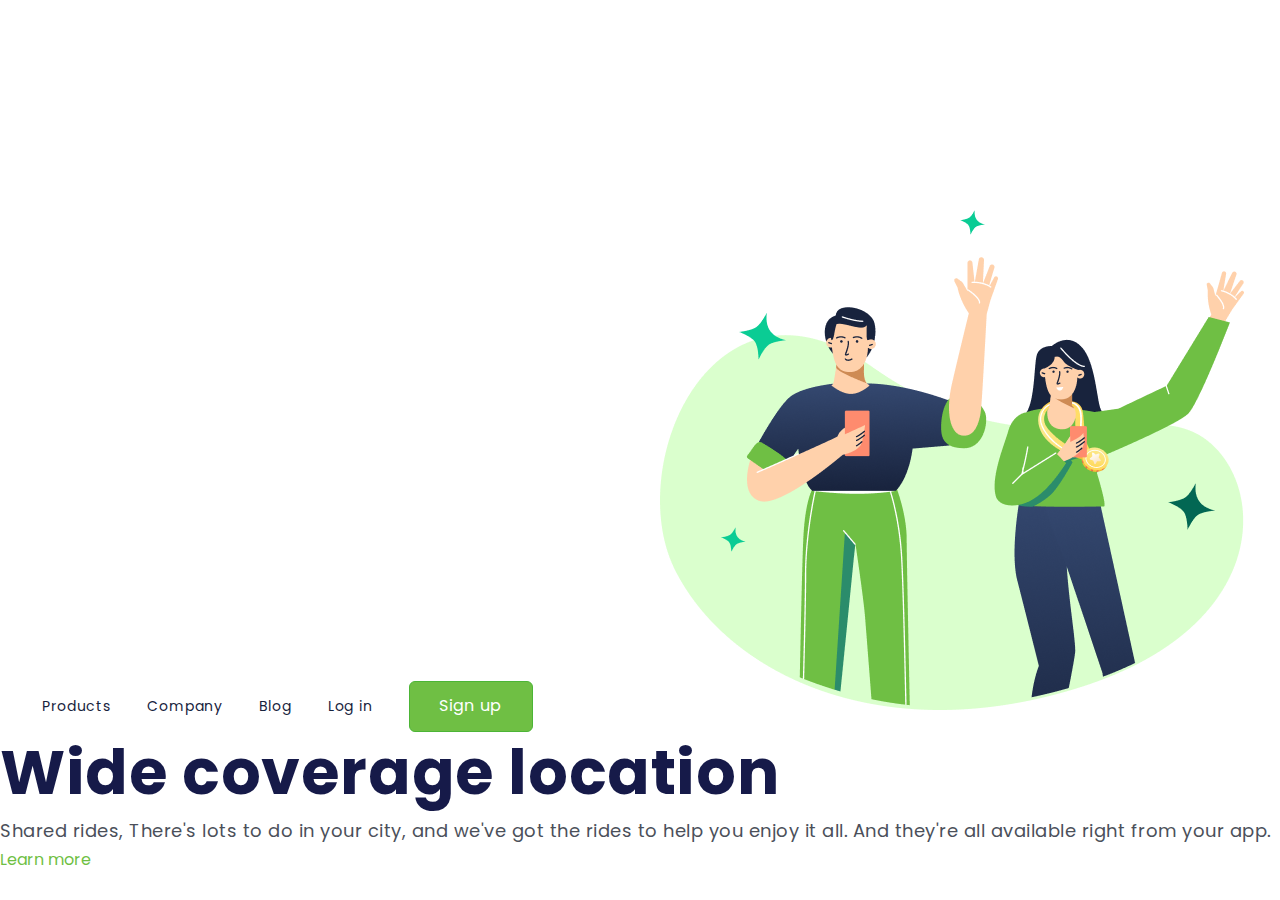
<file: atividade.html>
<!DOCTYPE html>
<html lang="pt-br">

<head>
    <meta charset="UTF-8">
    <meta http-equiv="X-UA-Compatible" content="IE=edge">
    <meta name="viewport" content="width=device-width, initial-scale=1.0">
    <link rel="stylesheet" href="./ativi.css">
    <title>Desafio</title>
    <link rel="preconnect" href="https://fonts.googleapis.com">
<link rel="preconnect" href="https://fonts.gstatic.com" crossorigin>
<link href="https://fonts.googleapis.com/css2?family=Poppins:wght@400;500;700&display=swap" rel="stylesheet">

</head>

<body>
    <header>



        <a class="link-menu">Products</a>
        <a class="link-menu">Company</a>
        <a class="link-menu">Blog</a>
        <a class="link-menu">Log in</a>
        <button class="sign-up">Sign up</button>
    
    
        <img src="./img/(Positive) Congratulation You get 40 point for your ride.png">
    </header>
    <div>
        <h1>Wide coverage location</h1>
        <p>Shared rides, There's lots to do in your city, and we've got the rides to help you enjoy it all. And they're
            all available right from your app.</p>
        <button class="learn-more">Learn more</button>
    </div>

</body>

</html>
</file>
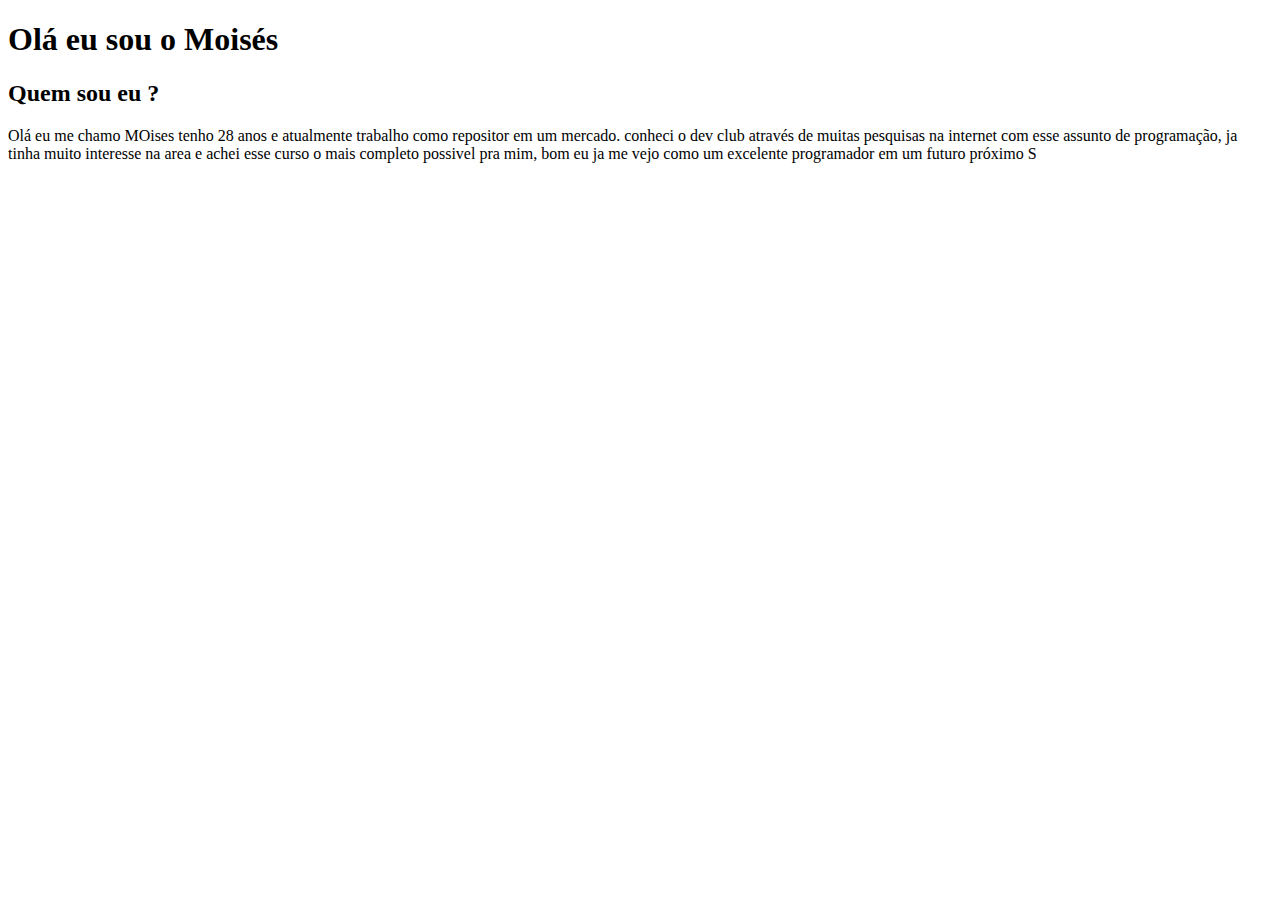
<file: primeirodesafio.html>
<!DOCTYPE html>
<html lang="pt-br">
<head>
    <meta charset="UTF-8">
    <meta http-equiv="X-UA-Compatible" content="IE=edge">
    <meta name="viewport" content="width=device-width, initial-scale=1.0">
    <title>quem sou eu</title>
</head>
<body>
    <h1>Olá eu sou o Moisés</h1>
    <h2>Quem sou eu ?</h2>
    <p> Olá eu me chamo MOises tenho 28 anos e atualmente trabalho como repositor em um mercado.
        conheci o dev club através de muitas pesquisas na internet com esse assunto de programação, ja tinha muito interesse na area e achei esse curso o mais completo possivel pra mim, bom eu ja me vejo como um excelente programador em um futuro próximo S<p>
</body>
</html>
</file>
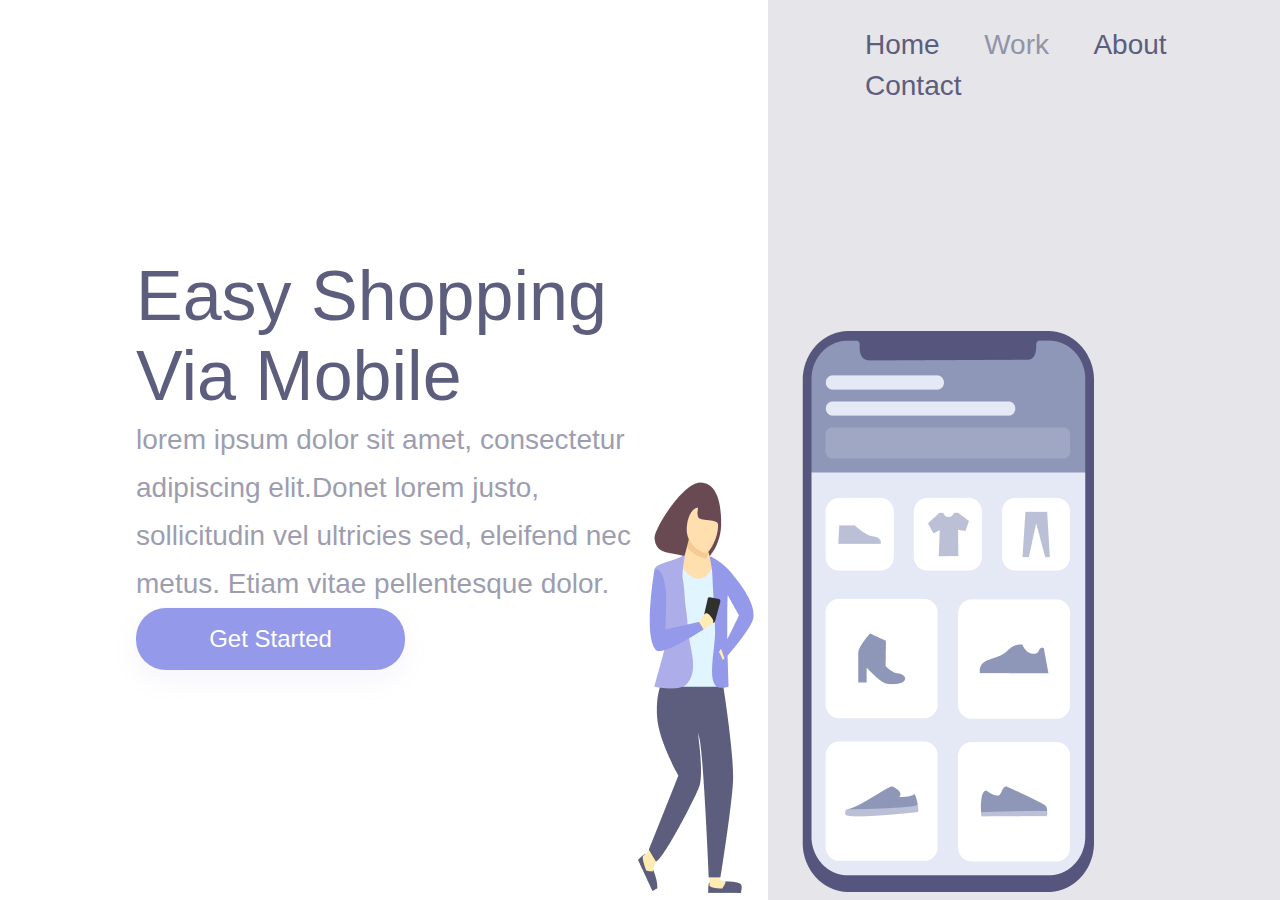
<file: responsa.html>
<!DOCTYPE html>
<html lang="en">

<head>
    <meta charset="UTF-8">
    <meta http-equiv="X-UA-Compatible" content="IE=edge">
    <meta name="viewport" content="width=device-width, initial-scale=1.0">
    <link rel="stylesheet" href="responsa.css">
    <link rel="preconnect" href="https://fonts.googleapis.com">
    <link rel="preconnect" href="https://fonts.gstatic.com" crossorigin>
    <link href="https: //fonts.googleapis.com/css2? family= Oswald & display=swap" rel="stylesheet">
    <title>responsa</title>
</head>

<body>
    <div class="wrapper">
        <section class="container-left">
            <h1>Easy Shopping Via Mobile</h1>
            <p>lorem ipsum dolor sit amet, consectetur adipiscing
                elit.Donet lorem justo, sollicitudin vel ultricies sed,
                eleifend nec metus. Etiam vitae pellentesque dolor.
            </p>
            <button> Get Started</button>
        </section>





        <section class="container-right">
            <header> <a>Home</a>
                <a>Work</a>
                <a>About</a>
                <a>Contact</a>
            </header>
            <img alt="girl" src="./Illustration-3-3.png">
        </section>
    </div>
</body>

</html>
</file>
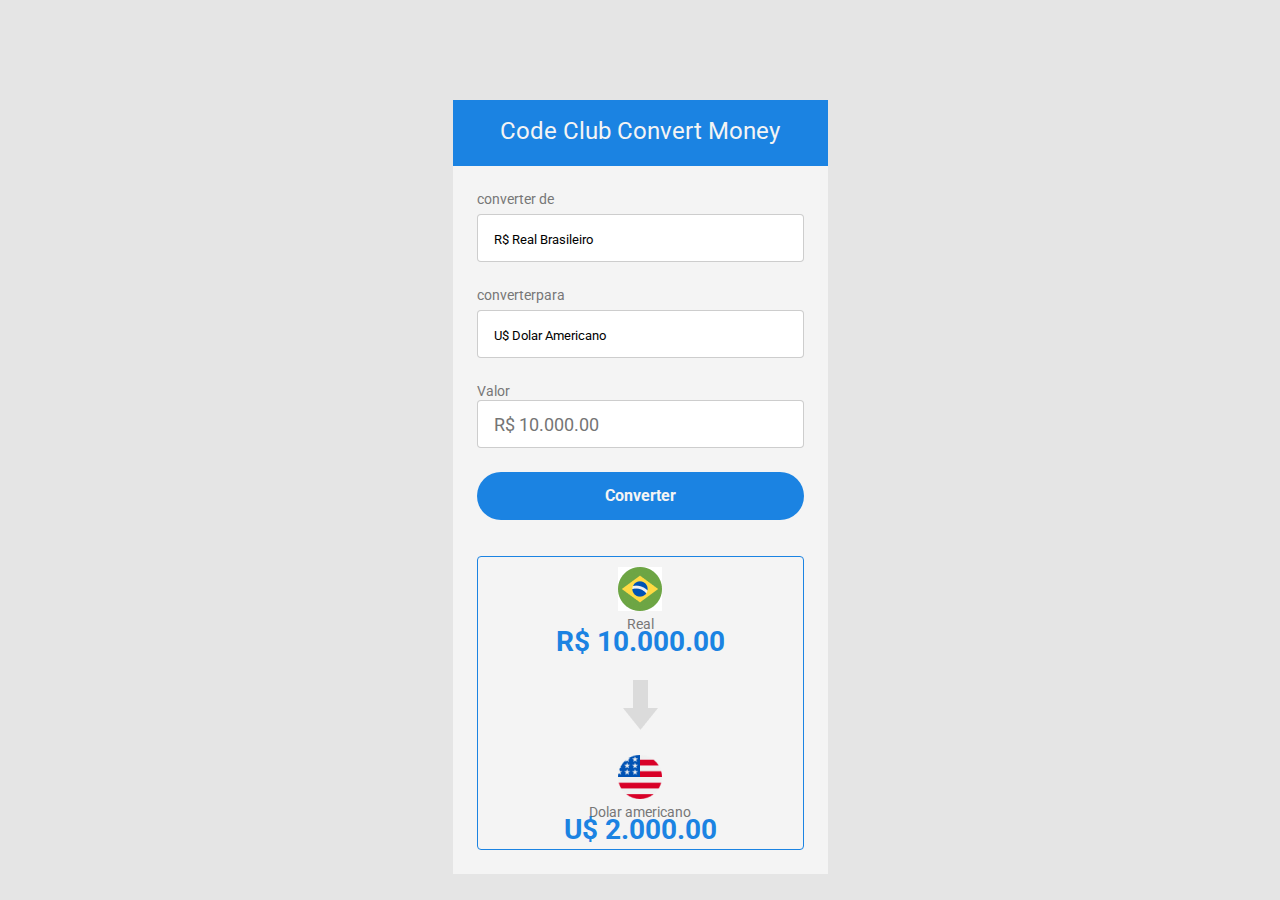
<file: primeiroprojeto/index1.html>
<!DOCTYPE html>
<html lang="pt-br">

<head>
    <meta charset="UTF-8">
    <meta http-equiv="X-UA-Compatible" content="IE=edge">
    <meta name="viewport" content="width=device-width, initial-scale=1.0">
    <link rel="preconnect" href="https://fonts.gstatic.com" crossorigin>
    <link href="https://fonts.googleapis.com/css2?family=Oswald&family=Roboto:wght@100;300;400;700&display=swap"
        rel="stylesheet">
    <link rel="stylesheet" href="./style1.css" />
    <title>convert money</title>
</head>

<body>
    <div class="container">
        <header>
            <h1>Code Club Convert Money</h1>
        </header>
        <main>

            <label>
                converter <b>de</b>
                <select>
                    <option>
                        R$ Real Brasileiro
                    </option>
                </select>
            </label>
            <label>
                converter<b>para</b>
                <select id="currency-select">
                    <option>
                        U$ Dolar Americano
                    </option>
                    <option>
                        € euro
                    </option>
                </select>
            </label>

            <label>
                Valor
                <input id="input-real" placeholder="R$ 10.000.00">
            </label>
            <button id="convert-button" type="button">Converter</button>
            <section>
                <div class="current-container">
                    <img src="../img/brasil 2.jpg" alt="bandeira do Brasil">
                    <p class="current-name">Real</p>
                    <R$ class="current-value" id="real-value-text">R$ 10.000.00</p>
                </div>
                <img class="arrow" src="../img/Vector.png" alt="seta">
                <div class="current-container">
                    <img src="../img/estados-unidos (1) 1.png" id="currency-img" alt="bandeira dos Estados Unidos">
                    <p class="current-name" id="currency-name">Dolar americano</p>
                    <p class="current-value" id="real-value-america">U$ 2.000.00</p>
                </div>
            </section>
        </main>
    </div>

</body>
<script src="./scripts.js"></script>

</html>
</file>
<file: ativi.css>
* {
    font-family: 'Poppins', sans-serif;
    margin: 0;
    padding: 0;
    box-sizing: border-box;


}

header {
    margin-top: 47px;
    margin-left: 42px;

}

.link-menu {
    font-weight: 400px;
    font-size: 14px;
    line-height: 21px;
    text-align: center;
    letter-spacing: 0.875px;
    color: #17233d;
    margin-right: 32px;
    cursor: pointer;
}

.sign-up {
    background: #6fbf44;
    border: 1px solid #4cb536;
    border-radius: 6px;
    cursor: pointer;
    font-weight: 500px;
    font-size: 16px;
    line-height: 24px;
    letter-spacing: 1px;
    color: #ffffff;
    width: 124px;
    height: 51px;
}

img {
    margin: 163px 0 0 123px;
    display: inline-block;
    
   
}

div {
    display: inline-block;
    
}

h1 {
    font-weight: 700px;
    font-size: 62px;
    line-height: 82px;
    letter-spacing: 0.596154px;
    color: #161a49;
    display: inline-block;
    

}

p {
    font-weight: 400;
    font-size: 18px;
    line-height: 33px;
    letter-spacing:  0.5px;
    color: #4b505a;
    display: inline-block;
    
}

.learn-more {
    cursor: pointer;
    background: transparent;
    border: none;
    color: #6fbf44;
    font-size: medium;
    display: inline-block;
}
@media screen and (max-width: 720px){
    header{
    width: 100%;
    height: 50%;
    padding: 0;
    margin: 0;}
    div{
        width: 100%;
        height: 50%;
        padding: 0;
        margin: 0;
    }
   .sign-up{ position: relative;
left: 450px;
right: 15px;
top: 17px;
bottom: 752px;}
.link-menu{
    display: none;
    
}
h1{
   
    text-align: center;
   

  font-size: 30px;
line-height: 30px;
margin: 200px 55px 700px 55px;

width: 278px;
height: 60px;
    
   

}
p{
    text-align: center;
   

  font-size: 18px;
line-height: 33px;
margin: 213px 43px 422px 43px;

width: 278px;
height: 60px;
}
img{
    
    
width: 279.92px;
height: 268.93px;
}
    
}
</file>
<file: responsa.css>
* {
    margin: 0;
    padding: 0;
    box-sizing: border-box;
    font-family: 'Oswald', sans-serif;

}

.wrapper {

    height: 100vh;
    width: 100vw;
}

.container-left {
    display: inline-block;
    width: 60%;
    padding-left: 136px;
    margin-top: 20%;
}

.container-right {
    display: inline-block;
    background-color: rgba(93, 93, 125, 0.16);
    height: 100vh;
    width: 40%;
    position: absolute;


}

h1 {
    font-weight: 400;
    font-size: 70px;
    line-height: 80px;
    width: 500px;
    /* or 114% */


    color: #5D5D7D;
}

p {
    font-weight: 400;
    font-size: 28px;
    line-height: 48px;
    width: 540px;
    /* or 171% */


    color: #5D5D7D;
    opacity: 0.6;
}


img {
    position: relative;
    top: 25%;
    right: 130px;
}

button {
    width: 269px;
    height: 62px;

    background: #9499EA;
    box-shadow: 0px 10px 24px rgba(148, 153, 234, 0.0979959);
    font-weight: 400;
    font-size: 24px;
    line-height: 36px;
    text-align: center;

    color: #FFFFFF;
    border: none;
    border-radius: 30px;
    cursor: pointer;
}

button:hover {
    opacity:
        .8;

}

button:active {
    opacity: .5;
}

a {
    font-weight: 400;
    font-size: 28px;
    line-height: 41px;
    cursor: pointer;

    color: #5D5D7D;
    margin-left: 40px;
}

a:nth-child(2) {
    opacity: .6;
}

a:active {
    opacity: .5;
}

a:hover {
    opacity: .8;

}

header {
    margin: 24px 0 0 57px;
}

@media screen and (max-width: 1054px) {
    .container-left {
        width: 100%;
        height: 50%;
        padding: 0;
        margin: 0;


    }

    .container-right {
        display: block;
        height: auto;
        width: 100%;
        position: static;
        padding: 40px;
    }


    img {
        position: static;
        max-width:  90%;

    }
    header {
        display: none;
    }
    h1 {
        font-size: 36px;
        line-height: 52px;
        width: auto;
        margin: 58px 50px 0 50px;
        text-align:center ;

    }
    p {
        margin: 15px 40px;
        width: auto;
        text-align: center;
        font-size: 14px;
        line-height: 24px;
    }
    button{
        margin: auto;
        display: block;
    }
}
</file>
<file: primeiroprojeto/style1.css>
* {
    margin: 0;
    padding: 0;
    box-sizing: border-box;
    font-family: "Roboto", sans-serif;
    font-style: normal;
    font-weight: normal;
    line-height: 18px;

}

body {
    background-color: #E5E5E5
}

.container {
    width: 375px;
    background-color: #f4f4f4;
    margin: 0 auto;
    margin-top: 100px;
}

header {
    background-color: #1B83E2;
    height: 66px;
}

h1 {
   
    font-size: 24px;
   
    color: #f4f4f4;
    text-align: center;
    padding-top: 22px;

}

main {
    padding: 24px;

}

label {
   
    font-size: 14px;
    line-height: center;

    color: #777777;

}

select {
    background: #ffff;
    border: 1px solid #bbbb;
    border-radius: 4px;
    height: 48px;
    display: block;
    width: 100%;
    cursor: pointer;
    outline: none;
    appearance: none;
    padding: 16px;
    box-shadow: 2px 2px 5px rgba(0, 0, 0, 0, 15);
    margin-top: 6px;
    margin-bottom: 24px;
}

input {
    background: #ffff;
    border: 1px solid #bbbb;
    border-radius: 4px;
    height: 48px;
    display: block;
    width: 100%;
    outline: none;
    padding-left: 16px;
    box-shadow: 2px 2px 5px rgba(0, 0, 0, 0, 15);
    font-size: 18px;
}

button {
    background: #1B83E2;
    border-radius: 25px;
    height: 48px;
    cursor: pointer;
    color: #f4f4f4;
    font-style: normal;
    font-weight: bold;
    font-size: 16px;
    
    border: none;
    width: 100%;
    margin-top: 24px;
    margin-bottom: 36px;
}

button:hover {
    opacity: 0.9;
}
button:active {
    opacity: 0.7;
}
section {
    border: 1px solid #1B83E2;
    border-radius: 4px;

}
.current-container{
    text-align: center;
    padding: 10px;
}
.current-name{
   
    font-size: 14px;
   
    color: #777777;
}
.current-value {
    color: #1B83E2;
    font-weight: bold;
    font-size: 28px;
}
.arrow{
    
    margin: 15px auto;
    display: block;
}
</file>
